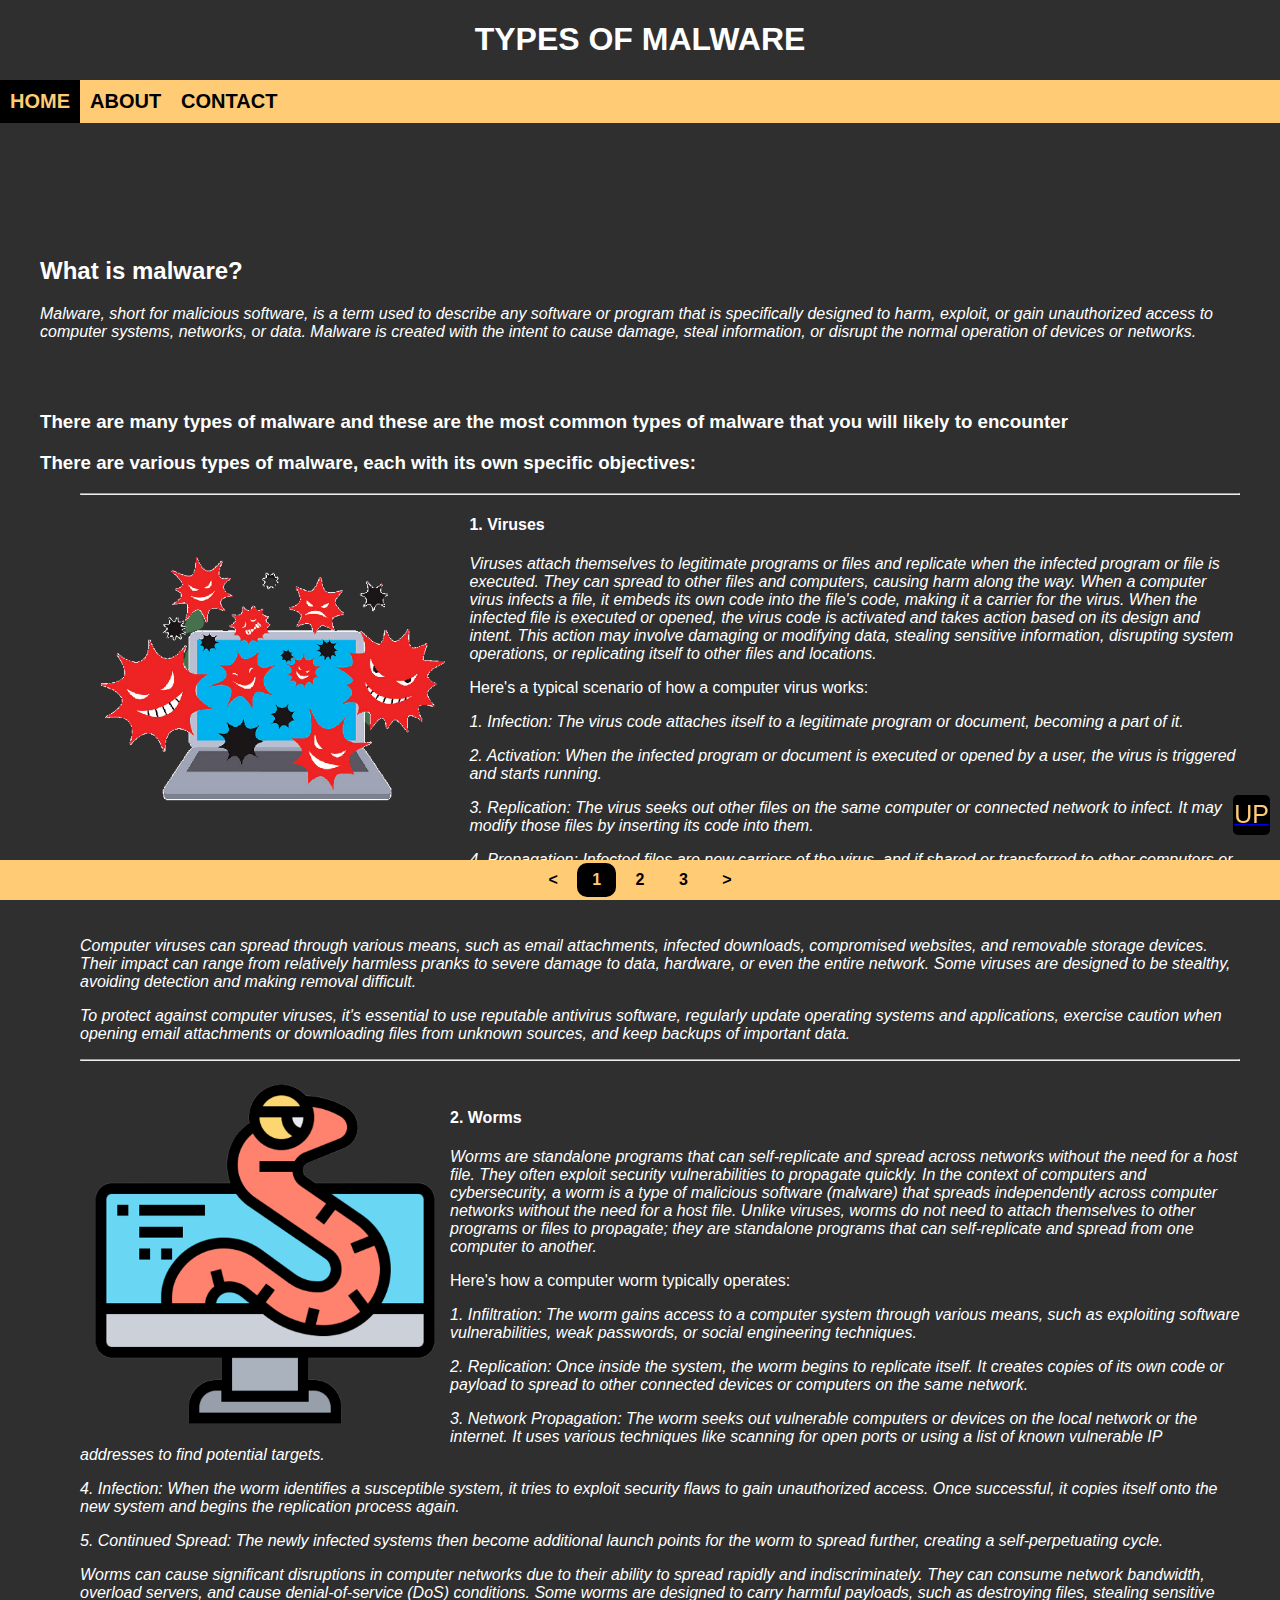
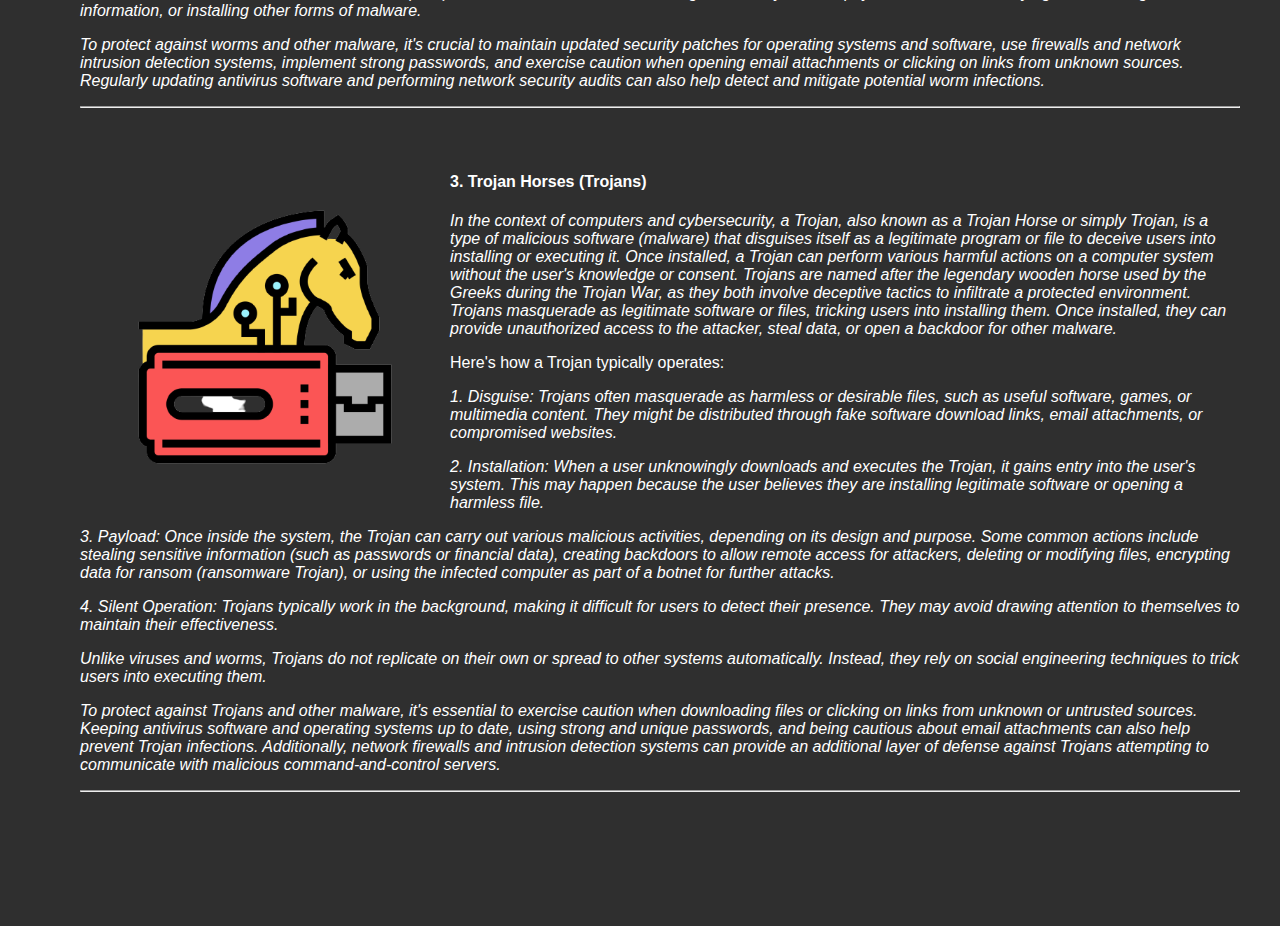
<file: index.html>
<!DOCTYPE html>
<html lang="en">
<head>
    <meta charset="UTF-8">
    <meta name="viewport" content="width=device-width, initial-scale=1.0">
    <link rel="shortcut icon" href="image/favicon1.png" type="image/x-icon">
    <link rel="stylesheet" href="style.css">
    <title>Types of malware</title>
</head>
<header>
    <h1>TYPES OF MALWARE</h1>
</header>
<nav class="navbar">
    <ul>
        <li><a href="index.html" class="active">HOME</a></li>
        <li><a href="ABOUT.html">ABOUT</a></li>
        <li><a href="CONTACT.html">CONTACT</a></li>
    </ul>
</nav>
<body>

    <div class="arrow-btn">
        <a href="#"><span class="fas fa-angle-up">UP</span></a>

     </div>
    <main>
        <br>
        <br>
        <br>
        <h2>What is malware?</h2>
        <p><i>Malware, short for malicious software, is a term used to describe any software or program that is specifically designed to harm, exploit,
             or gain unauthorized access to computer systems, networks, or data. Malware is created with the intent to cause damage, steal information,
              or disrupt the normal operation of devices or networks.</i></p>
        <br>
        <br>        
        <h3>There are many types of malware and these are the most common types of malware that you will likely to encounter</h3>
        <h3>There are various types of malware, each with its own specific objectives:</h3>
         <ul>
        <hr style="margin: 0; color: black;">
        <img src="image/virus icon.png" alt="" style="float: left; display: block; height: 350px; margin: 10px;">
       <h4>1. Viruses</h4>
       <p><i>Viruses attach themselves to legitimate programs
                 or files and replicate when the infected program or file is executed.
                 They can spread to other files and computers, causing harm along the way. When a computer virus infects a file, it embeds its own code into the file's code, making it a carrier for the virus. 
                 When the infected file is executed or opened, the virus code is activated and takes action based on its design and intent. This action may involve damaging or modifying data, stealing sensitive
                 information, disrupting system operations, or replicating itself to other files and locations.</i></p>
                <p>Here's a typical scenario of how a computer virus works:</p>
                <p><i>1. Infection: The virus code attaches itself to a legitimate program or document, becoming a part of it.</i></p>
                <p><i>2. Activation: When the infected program or document is executed or opened by a user, the virus is triggered and starts running.</i></p>
                <p><i>3. Replication: The virus seeks out other files on the same computer or connected network to infect. It may modify those files by inserting its code into them.</i></p>
                <p><i>4. Propagation: Infected files are now carriers of the virus, and if shared or transferred to other computers or users, the virus spreads further.</i></p>
                <br>
                <p><i>Computer viruses can spread through various means, such as email attachments, infected downloads, compromised websites, and removable storage devices. Their impact can range from relatively harmless pranks to severe damage to data, hardware, or even the entire network.
                     Some viruses are designed to be stealthy, avoiding detection and making removal difficult.</i></p>
                <p><i>To protect against computer viruses, it's essential to use reputable antivirus software, regularly update operating systems and applications, exercise caution when
                     opening email attachments or downloading files from unknown sources, and keep backups of important data.</i></p>
                 <hr>
                 <img src="image/worm.png" alt="" style="float: left; display: block; height: 350px; margin: 10px;">
      <br> <h4>2. Worms</h4>
       <p><i>Worms are standalone programs that can self-replicate and spread across networks without the need for a host file. They often exploit security vulnerabilities to propagate quickly. In the context of computers and cybersecurity, a worm is a type of malicious software (malware) that spreads independently across computer networks without the need for a host file. Unlike viruses, worms do not need to attach themselves to other programs or files
         to propagate; they are standalone programs that can self-replicate and spread from one computer to another.</i></p>
        <p>Here's how a computer worm typically operates:</p>
        <p><i>1. Infiltration: The worm gains access to a computer system through various means, such as exploiting software vulnerabilities, weak passwords, or social engineering techniques.</i></p>
        <p><i>2. Replication: Once inside the system, the worm begins to replicate itself. It creates copies of its own code or payload to spread to other connected devices or computers on the same network.</i></p>
        <p><i>3. Network Propagation: The worm seeks out vulnerable computers or devices on the local network or the internet. It uses various techniques like scanning for open ports or using a list of known vulnerable IP addresses to find potential targets.</i></p>
        <p><i>4. Infection: When the worm identifies a susceptible system, it tries to exploit security flaws to gain unauthorized access. Once successful, it copies itself onto the new system and begins the replication process again.</i></p>
        <p><i>5. Continued Spread: The newly infected systems then become additional launch points for the worm to spread further, creating a self-perpetuating cycle.</i></p>
        <p><i>Worms can cause significant disruptions in computer networks due to their ability to spread rapidly and indiscriminately. They can consume network bandwidth, overload servers, and cause denial-of-service (DoS) conditions. Some worms are designed to carry harmful payloads, such as destroying files, stealing sensitive information, or installing other forms of malware.</i></p>
        <p><i>To protect against worms and other malware, it's crucial to maintain updated security patches for operating systems and software, use firewalls and network intrusion detection systems, implement strong passwords, and exercise caution when opening email attachments or clicking on links from unknown sources. Regularly updating antivirus software and performing network security audits can also help detect and mitigate potential worm infections.</i></p>
        <hr>
          <br> <br>
          <img src="image/trojan.png" alt="" style="float: left; display: block; height: 350px; margin: 10px;">
          <h4>3. Trojan Horses (Trojans)</h4>
            <p><i>In the context of computers and cybersecurity, a Trojan, also known as a Trojan Horse or simply Trojan, is a type of malicious software (malware) that disguises itself as a legitimate program or file to deceive users into installing or executing it. Once installed, a Trojan can perform various harmful actions on a computer system without the user's knowledge or consent. Trojans are named after the legendary wooden horse used by the Greeks during the Trojan War, as they both involve deceptive tactics to infiltrate a protected environment. Trojans masquerade as legitimate software or files, tricking users into installing them. Once installed, they can provide unauthorized access to the attacker, steal data, or open a backdoor for other malware.</i></p>
        <p>Here's how a Trojan typically operates:</p>
        <p><i>1. Disguise: Trojans often masquerade as harmless or desirable files, such as useful software, games, or multimedia content. They might be distributed through fake software download links, email attachments, or compromised websites.</i></p>
        <p><i>2. Installation: When a user unknowingly downloads and executes the Trojan, it gains entry into the user's system. This may happen because the user believes they are installing legitimate software or opening a harmless file.</i></p>
        <p><i>3. Payload: Once inside the system, the Trojan can carry out various malicious activities, depending on its design and purpose. Some common actions include stealing sensitive information (such as passwords or financial data), creating backdoors to allow remote access for attackers, deleting or modifying files, encrypting data for ransom (ransomware Trojan), or using the infected computer as part of a botnet for further attacks.</i></p>
        <p><i>4. Silent Operation: Trojans typically work in the background, making it difficult for users to detect their presence. They may avoid drawing attention to themselves to maintain their effectiveness.</i></p>
        <p><i>Unlike viruses and worms, Trojans do not replicate on their own or spread to other systems automatically. Instead, they rely on social engineering techniques to trick users into executing them.</i></p>
        <p><i>To protect against Trojans and other malware, it's essential to exercise caution when downloading files or clicking on links from unknown or untrusted sources. Keeping antivirus software and operating systems up to date, using strong and unique passwords, and being cautious about email attachments can also help prevent Trojan infections. Additionally, network firewalls and intrusion detection systems can provide an additional layer of defense against Trojans attempting to communicate with malicious command-and-control servers.</i></p>
        <hr>

     
         </ul>

       
       
    </main>

    



    <footer>
        <div class="pagination">

            
            <a href="index.html"><</a>
            <a href="index.html" class="active">1</a>
            <a href="page2.html">2</a>
            <a href="page3.html">3</a>
            <a href="page2.html">></a>
     
        </div>

         
    </footer>
    <br>


    
</body>
</html>
</file>
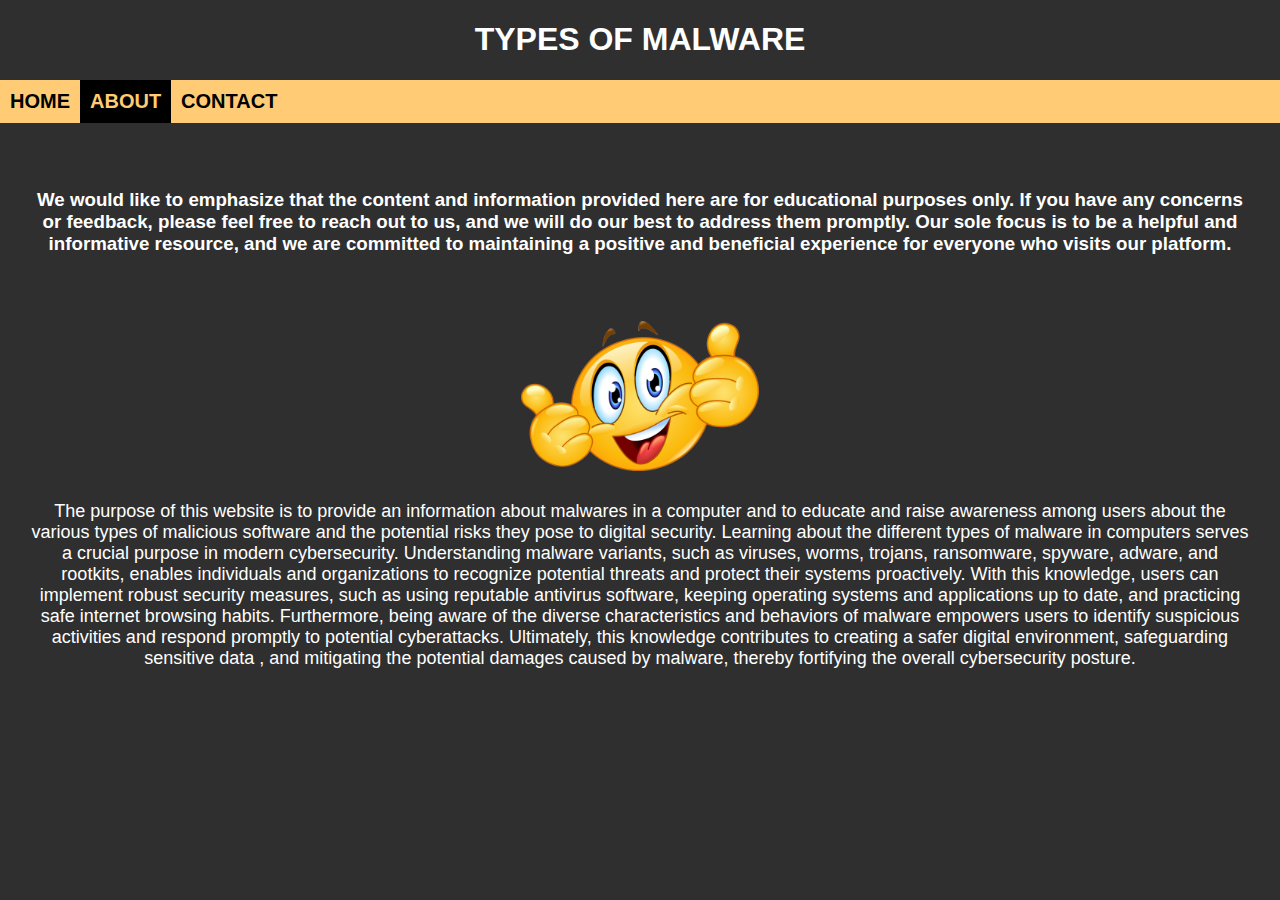
<file: ABOUT.html>
<!DOCTYPE html>
<html lang="en">
<head>
    <meta charset="UTF-8">
    <meta name="viewport" content="width=device-width, initial-scale=1.0">
    <link rel="shortcut icon" href="image/favicon1.png" type="image/x-icon">
    <link rel="stylesheet" href="style.css">
    <title>Types of malware</title>
</head>
<header>
    <h1>TYPES OF MALWARE</h1>
</header>
<nav class="navbar">
    <ul>
        <li><a href="index.html">HOME</a></li>
        <li><a href="" class="active">ABOUT</a></li>
        <li><a href="CONTACT.html">CONTACT</a></li>
    </ul>
</nav>
</head>
<body>
<br>
<br>
    <h3 style="text-align: center; margin: 30px; display: block;">We would like to emphasize that the content and information provided here are for educational purposes only. If you have any concerns or feedback, please feel free to reach out to us, and we will do our best to address them promptly. Our sole focus is to be a helpful and informative resource, and we are committed to maintaining a positive and beneficial experience for everyone who visits our platform.
    </h3>
    <br>
    <br>
    <img src="image/thumbs up.png" alt=""  style="display: block; margin: auto;" height="150px">
    <p style="font-size: large; font-family: sans-serif; text-align: center; margin: 30px;">The purpose of this website is to provide an information about malwares
         in a computer and to educate and raise awareness among users about the various types of malicious
          software and the potential risks they pose to digital security. Learning about the different types of malware in computers serves a crucial purpose in modern cybersecurity. Understanding malware variants, such as viruses, worms, trojans, ransomware, spyware, adware, and rootkits, enables individuals and organizations to recognize potential threats and protect their systems proactively. With this knowledge, users can implement robust security measures, such as using reputable antivirus software, keeping operating systems and applications up to date, and practicing safe internet browsing habits. Furthermore, being aware of the diverse characteristics and behaviors of malware empowers users to identify suspicious activities and respond promptly to potential cyberattacks. Ultimately, this knowledge contributes to creating a safer digital environment, safeguarding sensitive data
          , and mitigating the potential damages caused by malware, thereby fortifying the overall cybersecurity posture.</p>
    
</body>
</html>
</file>
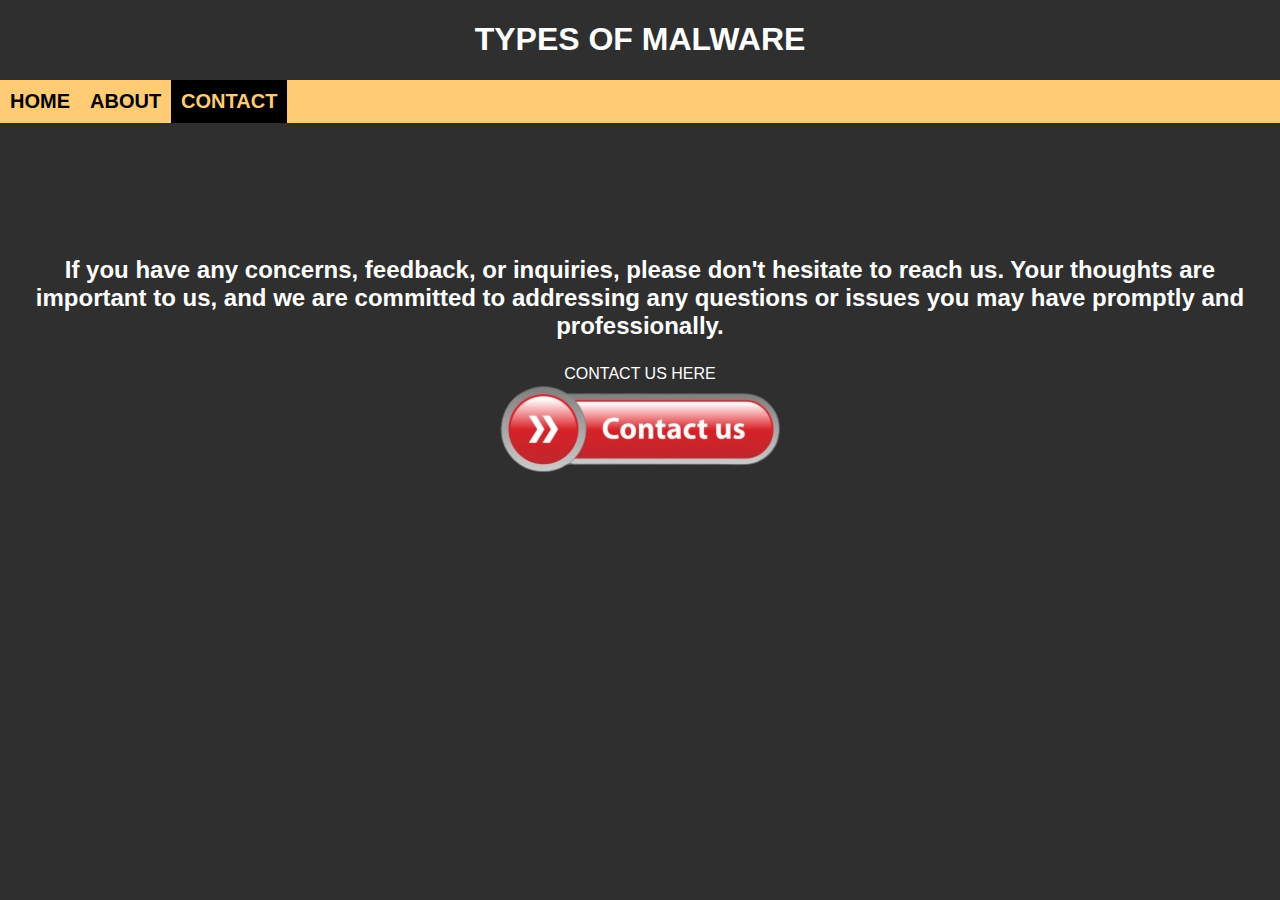
<file: CONTACT.html>
<!DOCTYPE html>
<html lang="en">
<head>
    <meta charset="UTF-8">
    <meta name="viewport" content="width=device-width, initial-scale=1.0">
    <link rel="shortcut icon" href="image/favicon1.png" type="image/x-icon">
    <link rel="stylesheet" href="style.css">
    <title>Types of malware</title>
</head>
<header>
    <h1>TYPES OF MALWARE</h1>
</header>
<nav class="navbar">
    <ul>
        <li><a href="index.html">HOME</a></li>
        <li><a href="ABOUT.html">ABOUT</a></li>
        <li><a href="" class="active">CONTACT</a></li>
    </ul>
</nav>
</head>
<body>

     <br>
     <br>
     <br>
     <br>
     <br>
     <br>
    <h2 style="text-align: center; margin: 25px;">If you have any concerns, feedback, or inquiries, please don't hesitate to reach us. Your thoughts are important to us, and we are committed to addressing any questions or issues you may have promptly and professionally. </h2>
    <a href="mailto:boykerby62@gmail.com" style="text-decoration: none; color: rgb(255, 255, 255); margin: auto; text-align: center; display: block;">CONTACT US HERE</a>
     
    <a href="mailto:boykerby62@gmail.com"><img src="image/contact us.png" alt="icon" style="margin: auto; display: block;"></a>
</body>
</html>
</file>
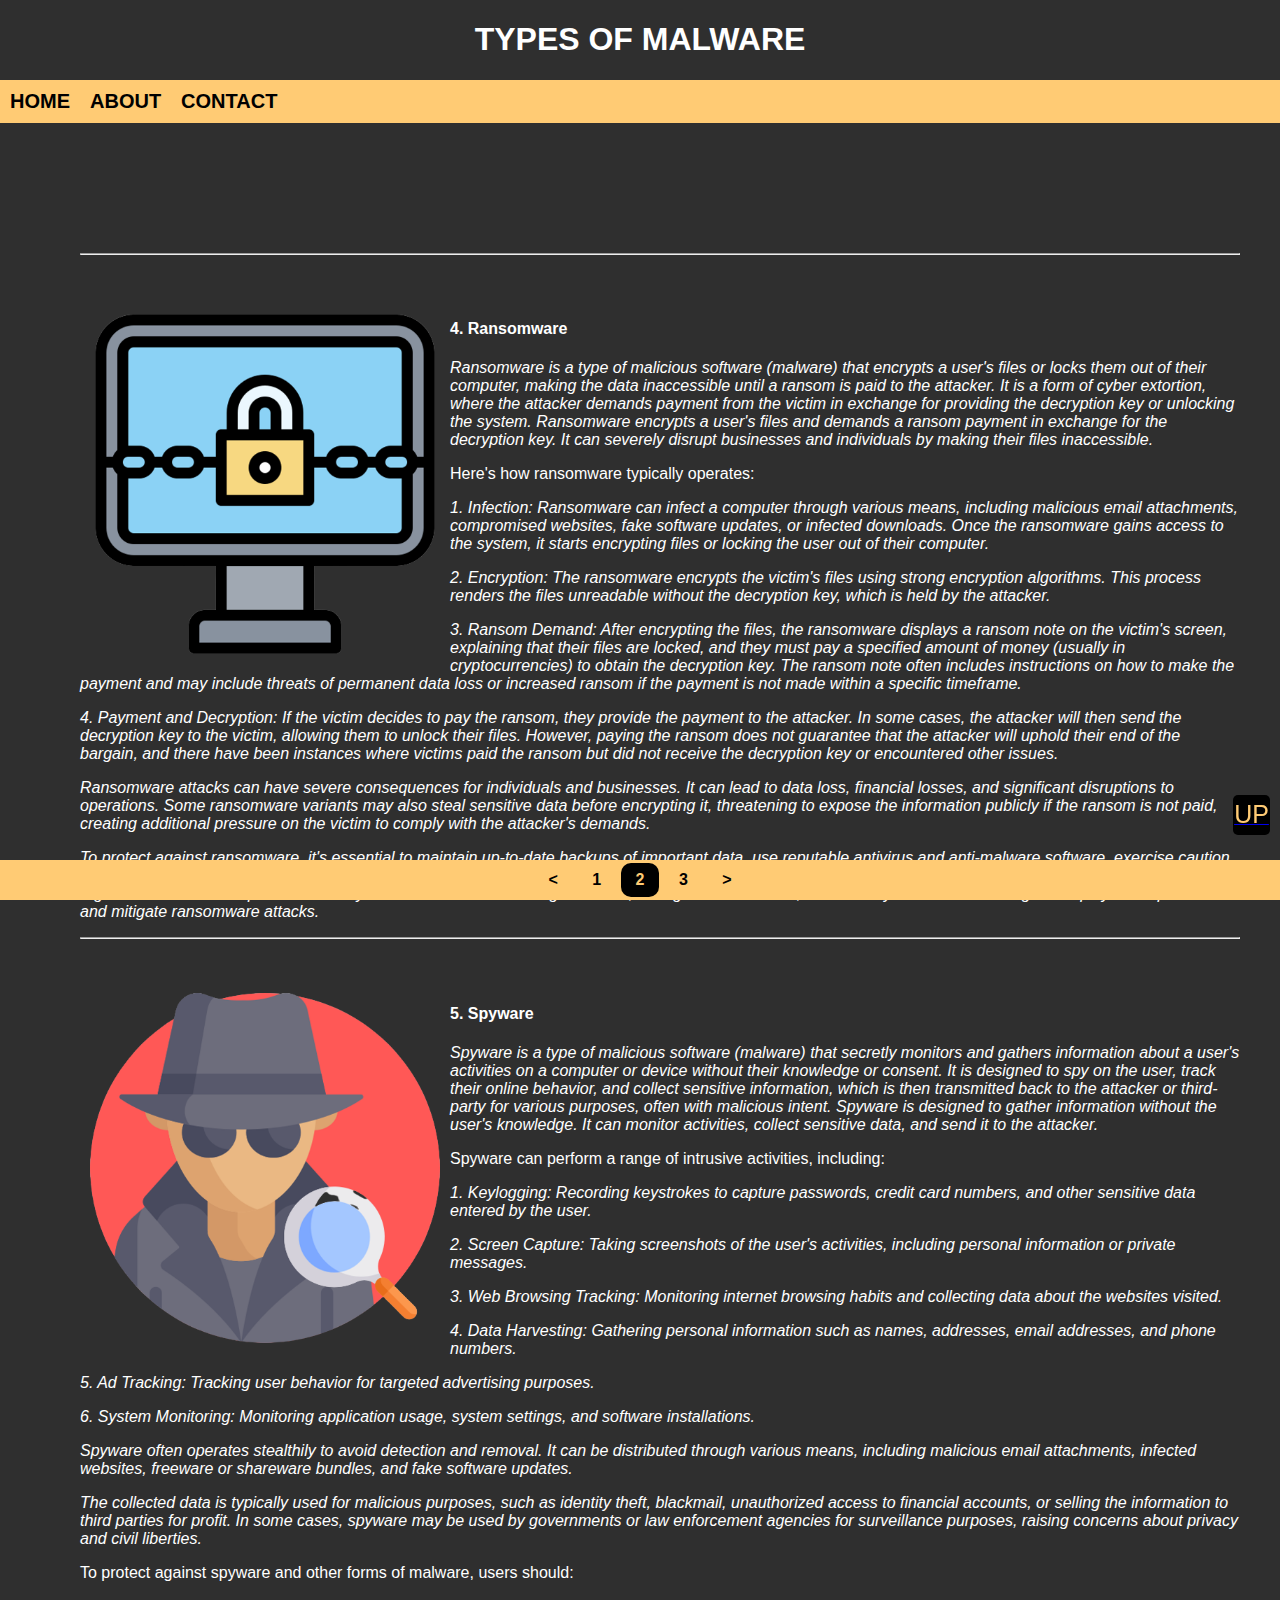
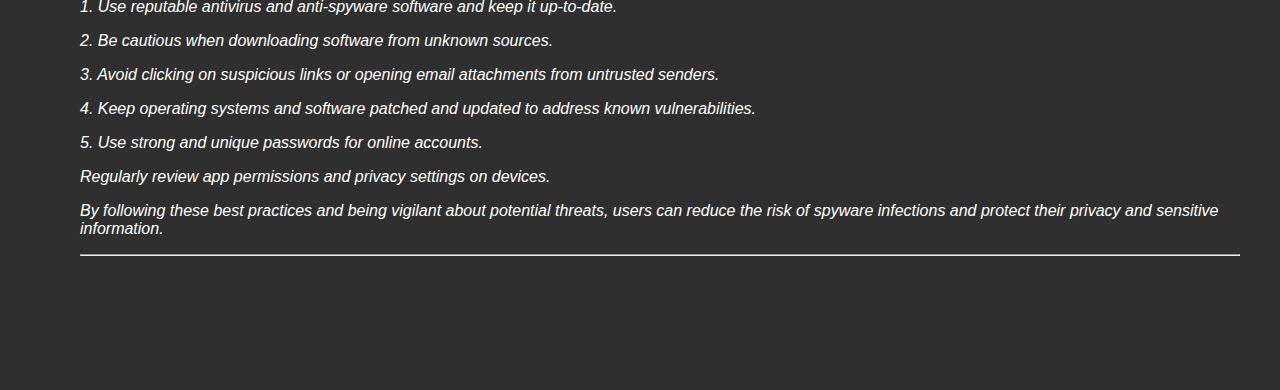
<file: page2.html>
<!DOCTYPE html>
<html lang="en">
<head>
    <meta charset="UTF-8">
    <meta name="viewport" content="width=device-width, initial-scale=1.0">
    <link rel="shortcut icon" href="image/favicon1.png" type="image/x-icon">
    <link rel="stylesheet" href="style.css">
    <title>Types of malware</title>
</head>
<header>
    <h1>TYPES OF MALWARE</h1>
</header>
<nav class="navbar">
    <ul>
        <li><a href="index.html">HOME</a></li>
        <li><a href="ABOUT.html">ABOUT</a></li>
        <li><a href="">CONTACT</a></li>
    </ul>
</nav>
<body>
    <div class="arrow-btn">
        <a href="#"><span class="fas fa-angle-up">UP</span></a>

     </div>
    <main>
        <br>
        <br>
        <br>
        
         <ul>
        <hr>
     

         <br> <br> 
         <img src="image/ransome.png" alt="" style="float: left; display: block; height: 350px; margin: 10px;">
         <h4>4. Ransomware</h4>
            <p><i>Ransomware is a type of malicious software (malware) that encrypts a user's files or locks them out of their computer, making the data inaccessible until a ransom is paid to the attacker. It is a form of cyber extortion, where the attacker demands payment from the victim in exchange for providing the decryption key or unlocking the system. Ransomware encrypts a user's files and demands a ransom payment in exchange for the decryption key. It can severely disrupt businesses and individuals by making their files inaccessible.</i></p>
            <p>Here's how ransomware typically operates:</p>
            <p><i>1. Infection: Ransomware can infect a computer through various means, including malicious email attachments, compromised websites, fake software updates, or infected downloads. Once the ransomware gains access to the system, it starts encrypting files or locking the user out of their computer.</i></p>
            <p><i>2. Encryption: The ransomware encrypts the victim's files using strong encryption algorithms. This process renders the files unreadable without the decryption key, which is held by the attacker.</i></p>
            <p><i>3. Ransom Demand: After encrypting the files, the ransomware displays a ransom note on the victim's screen, explaining that their files are locked, and they must pay a specified amount of money (usually in cryptocurrencies) to obtain the decryption key. The ransom note often includes instructions on how to make the payment and may include threats of permanent data loss or increased ransom if the payment is not made within a specific timeframe.</i></p>
            <p><i>4. Payment and Decryption: If the victim decides to pay the ransom, they provide the payment to the attacker. In some cases, the attacker will then send the decryption key to the victim, allowing them to unlock their files. However, paying the ransom does not guarantee that the attacker will uphold their end of the bargain, and there have been instances where victims paid the ransom but did not receive the decryption key or encountered other issues.</i></p>
            <p><i>Ransomware attacks can have severe consequences for individuals and businesses. It can lead to data loss, financial losses, and significant disruptions to operations. Some ransomware variants may also steal sensitive data before encrypting it, threatening to expose the information publicly if the ransom is not paid, creating additional pressure on the victim to comply with the attacker's demands.</i></p>
            <p><i>To protect against ransomware, it's essential to maintain up-to-date backups of important data, use reputable antivirus and anti-malware software, exercise caution when opening email attachments or clicking on links from unknown sources, and keep operating systems and software patched and updated. Additionally, organizations should implement security measures like network segmentation, strong access controls, and security awareness training for employees to prevent and mitigate ransomware attacks.</i></p>
            <hr>

        <br>  <br>
        <img src="image/spy.png" alt="" style="float: left; display: block; height: 350px; margin: 10px;">
        <h4>5. Spyware</h4>
            <p><i>Spyware is a type of malicious software (malware) that secretly monitors and gathers information about a user's activities on a computer or device without their knowledge or consent. It is designed to spy on the user, track their online behavior, and collect sensitive information, which is then transmitted back to the attacker or third-party for various purposes, often with malicious intent. Spyware is designed to gather information without the user's knowledge. It can monitor activities, collect sensitive data, and send it to the attacker.</i></p>
            <p>Spyware can perform a range of intrusive activities, including:</p>
            <p><i>1. Keylogging: Recording keystrokes to capture passwords, credit card numbers, and other sensitive data entered by the user.</i></p>
            <p><i>2. Screen Capture: Taking screenshots of the user's activities, including personal information or private messages.</i></p>
            <p><i>3. Web Browsing Tracking: Monitoring internet browsing habits and collecting data about the websites visited.</i></p>
            <p><i>4. Data Harvesting: Gathering personal information such as names, addresses, email addresses, and phone numbers.</i></p>
            <p><i>5. Ad Tracking: Tracking user behavior for targeted advertising purposes.</i></p>
            <p><i>6. System Monitoring: Monitoring application usage, system settings, and software installations.</i></p>
            <p><i>Spyware often operates stealthily to avoid detection and removal. It can be distributed through various means, including malicious email attachments, infected websites, freeware or shareware bundles, and fake software updates.</i></p>
            <p><i>The collected data is typically used for malicious purposes, such as identity theft, blackmail, unauthorized access to financial accounts, or selling the information to third parties for profit. In some cases, spyware may be used by governments or law enforcement agencies for surveillance purposes, raising concerns about privacy and civil liberties.</i></p>
            <p>To protect against spyware and other forms of malware, users should:</p>
            <p><i>1. Use reputable antivirus and anti-spyware software and keep it up-to-date.</i></p>
            <p><i>2. Be cautious when downloading software from unknown sources.</i></p>
            <p><i>3. Avoid clicking on suspicious links or opening email attachments from untrusted senders.</i></p>
            <p><i>4. Keep operating systems and software patched and updated to address known vulnerabilities.</i></p>
            <p><i>5. Use strong and unique passwords for online accounts.</i></p>
            <p><i>Regularly review app permissions and privacy settings on devices.</i></p>
            <p><i>By following these best practices and being vigilant about potential threats, users can reduce the risk of spyware infections and protect their privacy and sensitive information.</i></p>
            
            <hr>
  
         </ul>

       
       
    </main>
    <footer>
        <div class="pagination">
            <a href="index.html"><</a>
            <a href="index.html">1</a>
            <a href="page2.html" class="active">2</a>
            <a href="page3.html">3</a>
            <a href="page3.html">></a>
        </div>
    </footer>
    <br>


    
</body>
</html>
</file>
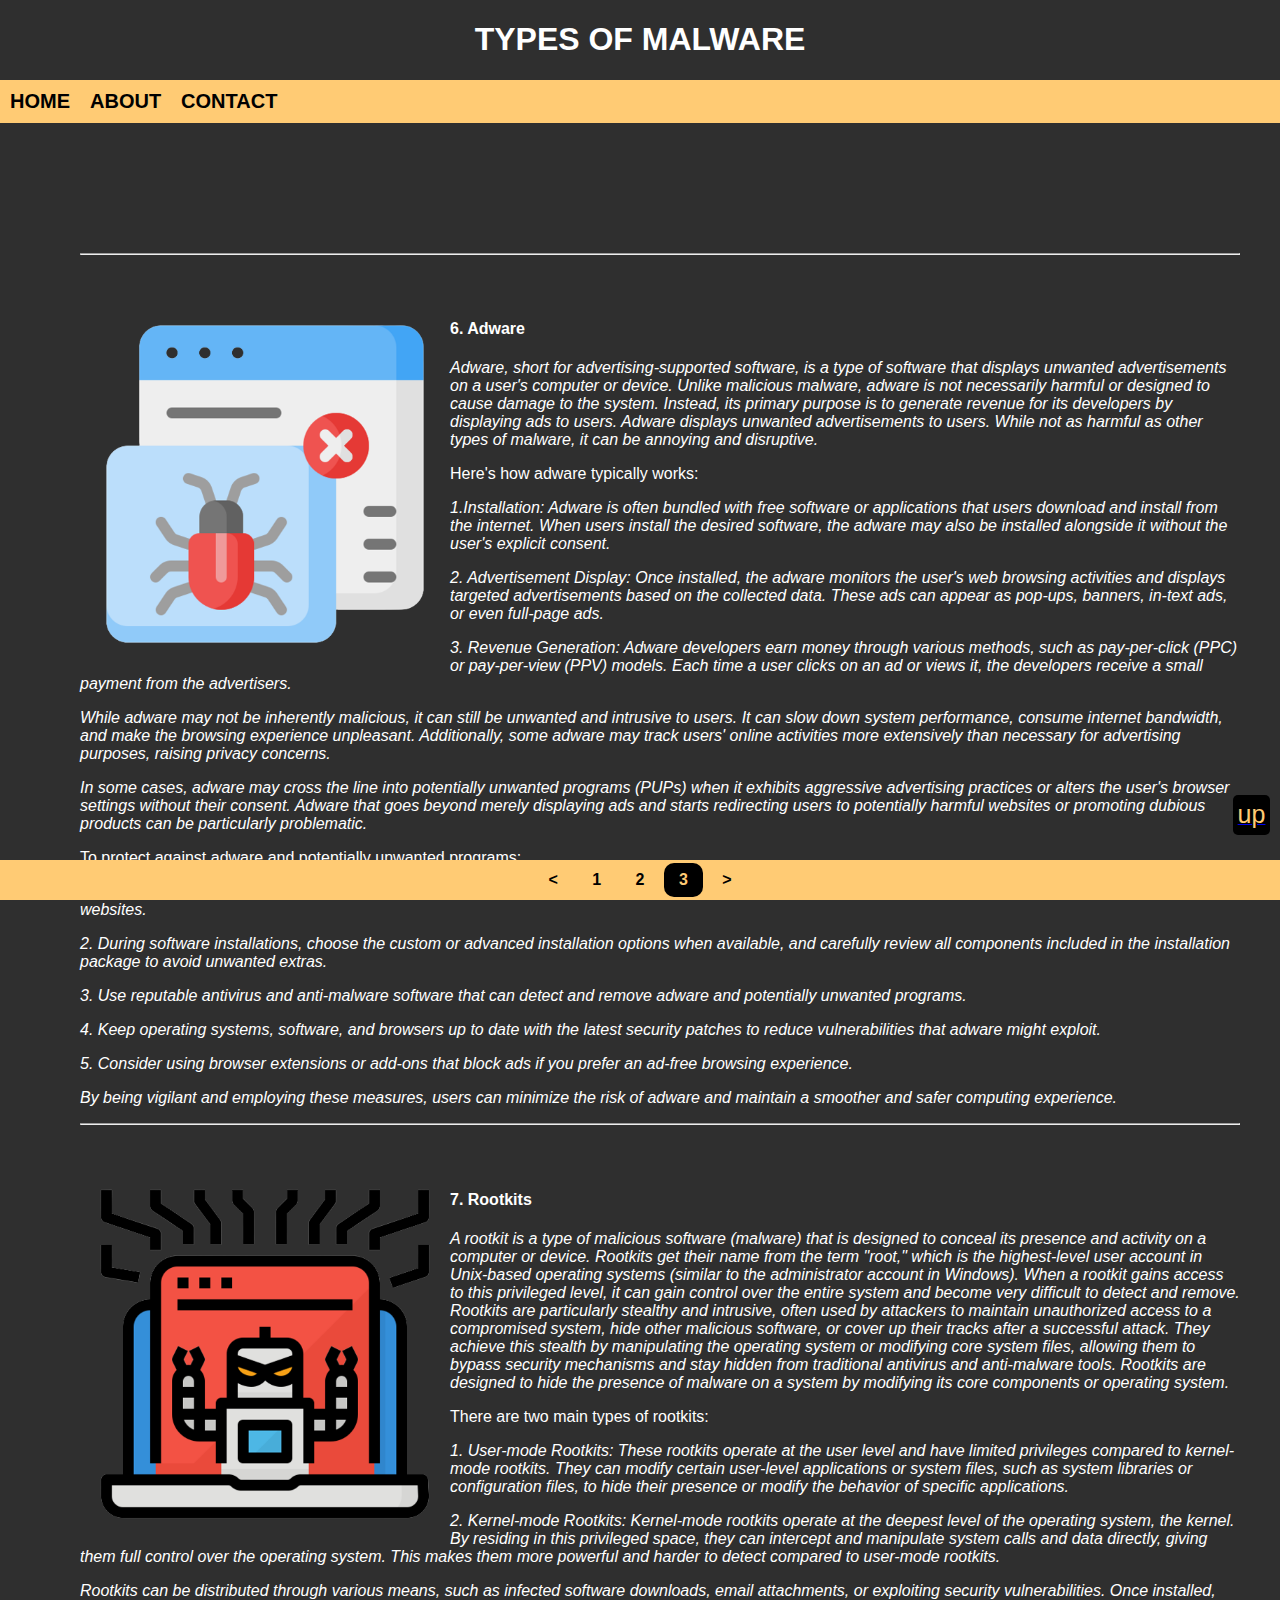
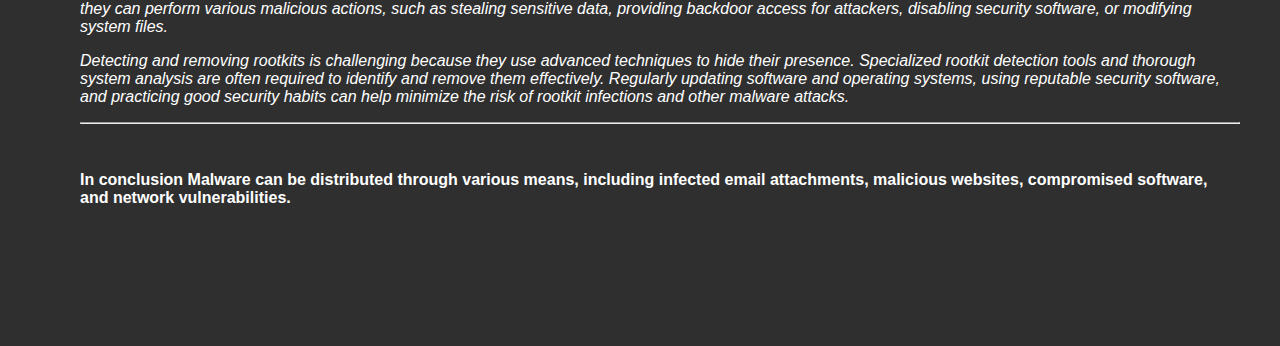
<file: page3.html>
<!DOCTYPE html>
<html lang="en">
<head>
    <meta charset="UTF-8">
    <meta name="viewport" content="width=device-width, initial-scale=1.0">
    <link rel="shortcut icon" href="image/favicon1.png" type="image/x-icon">
    <link rel="stylesheet" href="style.css">
    <title>Types of malware</title>
</head>
<header>
    <h1>TYPES OF MALWARE</h1>
</header>
<nav class="navbar">
    <ul>
        <li><a href="index.html">HOME</a></li>
        <li><a href="ABOUT.html">ABOUT</a></li>
        <li><a href="CONTACT.html">CONTACT</a></li>
    </ul>
</nav>
<body>
    <div class="arrow-btn">
        <a href="#"><span class="fas fa-angle-up">up</span></a>

     </div>
    <main>
        
        <br>
        <br>
        <br>
      
         <ul>
        <hr>
       <br>   <br> 
       <img src="image/ad.png" alt="" style="float: left; display: block; height: 350px; margin: 10px;">
       <h4>6. Adware</h4>
            <p><i>Adware, short for advertising-supported software, is a type of software that displays unwanted advertisements on a user's computer or device. Unlike malicious malware, adware is not necessarily harmful or designed to cause damage to the system. Instead, its primary purpose is to generate revenue for its developers by displaying ads to users.

                Adware displays unwanted advertisements to users. While not as harmful as other types of malware, it can be annoying and disruptive.</i></p>
            <p>Here's how adware typically works:</p>
            <p><i>1.Installation: Adware is often bundled with free software or applications that users download and install from the internet. When users install the desired software, the adware may also be installed alongside it without the user's explicit consent.</i></p>
            <p><i>2. Advertisement Display: Once installed, the adware monitors the user's web browsing activities and displays targeted advertisements based on the collected data. These ads can appear as pop-ups, banners, in-text ads, or even full-page ads.</i></p>
            <p><i>3. Revenue Generation: Adware developers earn money through various methods, such as pay-per-click (PPC) or pay-per-view (PPV) models. Each time a user clicks on an ad or views it, the developers receive a small payment from the advertisers.</i></p>
            <p><i>While adware may not be inherently malicious, it can still be unwanted and intrusive to users. It can slow down system performance, consume internet bandwidth, and make the browsing experience unpleasant. Additionally, some adware may track users' online activities more extensively than necessary for advertising purposes, raising privacy concerns.</i></p>
            <p><i>In some cases, adware may cross the line into potentially unwanted programs (PUPs) when it exhibits aggressive advertising practices or alters the user's browser settings without their consent. Adware that goes beyond merely displaying ads and starts redirecting users to potentially harmful websites or promoting dubious products can be particularly problematic.</i></p>
            <p>To protect against adware and potentially unwanted programs:</p>
            <p><i>1. Be cautious when downloading and installing software from the internet. Stick to reputable sources and avoid downloading from unfamiliar or untrustworthy websites.</i></p>
            <p><i>2. During software installations, choose the custom or advanced installation options when available, and carefully review all components included in the installation package to avoid unwanted extras.</i></p>
            <p><i>3. Use reputable antivirus and anti-malware software that can detect and remove adware and potentially unwanted programs.</i></p>
            <p><i>4. Keep operating systems, software, and browsers up to date with the latest security patches to reduce vulnerabilities that adware might exploit.</i></p>
            <p><i>5. Consider using browser extensions or add-ons that block ads if you prefer an ad-free browsing experience.</i></p>
            <p><i>By being vigilant and employing these measures, users can minimize the risk of adware and maintain a smoother and safer computing experience.</i></p>
            <hr>

        <br>   <br> 
        <img src="image/root.png" alt="" style="float: left; display: block; height: 350px; margin: 10px;">
        <h4>7. Rootkits</h4>
            <p><i>A rootkit is a type of malicious software (malware) that is designed to conceal its presence and activity on a computer or device. Rootkits get their name from the term "root," which is the highest-level user account in Unix-based operating systems (similar to the administrator account in Windows). When a rootkit gains access to this privileged level, it can gain control over the entire system and become very difficult to detect and remove. Rootkits are particularly stealthy and intrusive, often used by attackers to maintain unauthorized access to a compromised system, hide other malicious software, or cover up their tracks after a successful attack. They achieve this stealth by manipulating the operating system or modifying core system files, allowing them to bypass security mechanisms and stay hidden from traditional antivirus and anti-malware tools. Rootkits are designed to hide the presence of malware on a system by modifying its core components or operating system.</i></p>
            <p>There are two main types of rootkits:</p>
            <p><i>1. User-mode Rootkits: These rootkits operate at the user level and have limited privileges compared to kernel-mode rootkits. They can modify certain user-level applications or system files, such as system libraries or configuration files, to hide their presence or modify the behavior of specific applications.</i></p>
            <p><i>2. Kernel-mode Rootkits: Kernel-mode rootkits operate at the deepest level of the operating system, the kernel. By residing in this privileged space, they can intercept and manipulate system calls and data directly, giving them full control over the operating system. This makes them more powerful and harder to detect compared to user-mode rootkits.</i></p>
            <p><i>Rootkits can be distributed through various means, such as infected software downloads, email attachments, or exploiting security vulnerabilities. Once installed, they can perform various malicious actions, such as stealing sensitive data, providing backdoor access for attackers, disabling security software, or modifying system files.</i></p>
            <p><i>Detecting and removing rootkits is challenging because they use advanced techniques to hide their presence. Specialized rootkit detection tools and thorough system analysis are often required to identify and remove them effectively. Regularly updating software and operating systems, using reputable security software, and practicing good security habits can help minimize the risk of rootkit infections and other malware attacks.</i></p>
            <hr>
            <br>
            <h4>In conclusion Malware can be distributed through various means, including infected email attachments, malicious websites, compromised software, and network vulnerabilities.</h4>

         </ul>

       
       
    </main>

    <footer>
        <div class="pagination">
            <a href="page2.html"><</a>
            <a href="index.html">1</a>
            <a href="page2.html">2</a>
            <a href="page3.html" class="active">3</a>
            <a href="page3.html">></a>
        </div>
    </footer>
    <br>

    
</body>
</html>
</file>
<file: style.css>
body{
    margin: 0;
    background-color:#2f2f2f;
    color:white;
    font-family: sans-serif;
   
}
html{
    scroll-behavior: smooth;
}
header h1{
    text-align: center;
    color: white;
    font-weight: bold;
}
.navbar ul{
    list-style-type: none;
    background-color: #ffcb74;
    padding: 0;
    margin: 0;
    overflow: hidden;
}
.navbar a{
    color: black;
    text-decoration: none;
    padding: 10px;
    display: block;
    text-align: center;
    font-weight: bold;
    font-size: 20px;
    transition: background-color 0.5s;
}

    
    
    

.navbar a:hover{
    background-color: rgb(0, 0, 0);
    color: #ffcb74;

}

.navbar a.active{
    background-color: black;
    color: #ffcb74;
}
.navbar li{
    float: left;
}


main{
    margin: 10px;
    
    padding: 50px 30px;
}
main p{
    font-family: sans-serif;
}
.pagination{
    text-align: center;
    
}
.pagination a{

    text-decoration: none;
    padding: 8px 15px;
    display: inline-block;
    margin: 0;
    color: black;
    font-weight: 700;
}
.pagination a.active{
    background-color: black;
    font-weight: bold;
    border-radius: 10px;
    color: #ffcb74;
}
.pagination a:hover{
    background-color: black;
    border-radius: 10px;
    color: #ffcb74;
}
.navbar{
    position: sticky;
    top: 0;

}
header{
    position: sticky;
    display: block;
    text-align: center
}
footer{
    position: sticky;
    bottom: 0;
    padding: o;
}

.pagination{
background-color: #ffcb74;
padding: 3px;
}
.arrow-btn{
    position: fixed;
    bottom: 65px;
    right: 10px;
}
.arrow-btn a{
    height: 40px;
    width: 37px;
    text-align: center;
    background: black;
    display: block;
    border-radius: 5px;
    cursor: pointer;
    z-index: 9;
}
.arrow-btn a span{
    color: #ffcb74;
    line-height: 39px;
    font-size: 25px;

}
</file>
